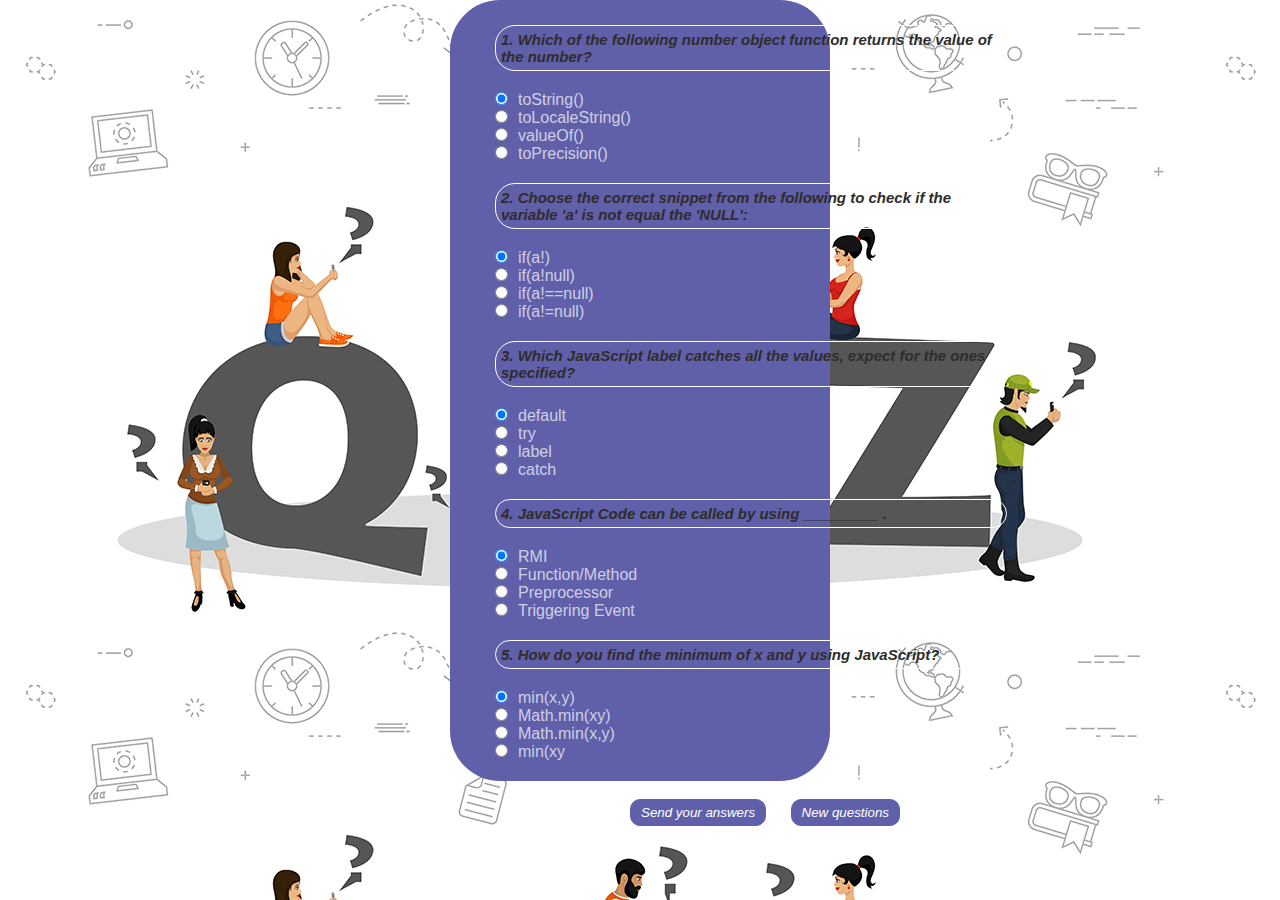
<file: Quiz Project/index.html>
<!DOCTYPE html>
<html lang="en">

<head>
    <meta charset="UTF-8">
    <meta http-equiv="X-UA-Compatible" content="IE=edge">
    <meta name="viewport" content="width=device-width, initial-scale=1.0">
    <title>Quiz</title>
    <link rel="stylesheet" href="style.css">
</head>

<body>
    <div id="div"></div>
    <br>
    <button id="btnAns">Send your answers</button>
    <button id="btnQuest">New questions</button>
    <br><br>

    <div id="divText"></div>
    <script src="script.js"></script>
</body>

</html>
</file>
<file: Quiz Project/style.css>
body {
    font-family: Arial, Helvetica, sans-serif;
    margin: 0;
    padding: 0;
    box-sizing: border-box;
    color: rgba(255, 255, 255, 0.708);
    background-image: url("1.jpg");
    background-size: auto;
}

#btnAns,
#btnQuest {
    border: 1px solid rgb(96, 96, 170);
    padding: 5px 10px;
    border-radius: 10px;
    cursor: pointer;
    font-style: italic;
    background-color: rgb(96, 96, 170);
    color: white;
}

#btnAns {
    margin-left: 630px;
    margin-right: 20px;
}

#header4 {
    margin: 20px;
    width: 500px;
    border: 1px solid white;
    border-radius: 20px;
    padding: 5px;
    background-size: cover;
    color: rgb(46, 44, 44);
    font-size: 15px;
    font-style: italic;
}

#radioButton {
    margin: 0 10px 0 20px;
    cursor: pointer;
}

div {
    margin: 0 450px 0 450px;
    background-color: rgb(96, 96, 170);
    border-radius: 50px;
    padding: 5px 0 20px 25px;
}

#correct,
#notCorrect {
    text-align: center;
}
</file>
